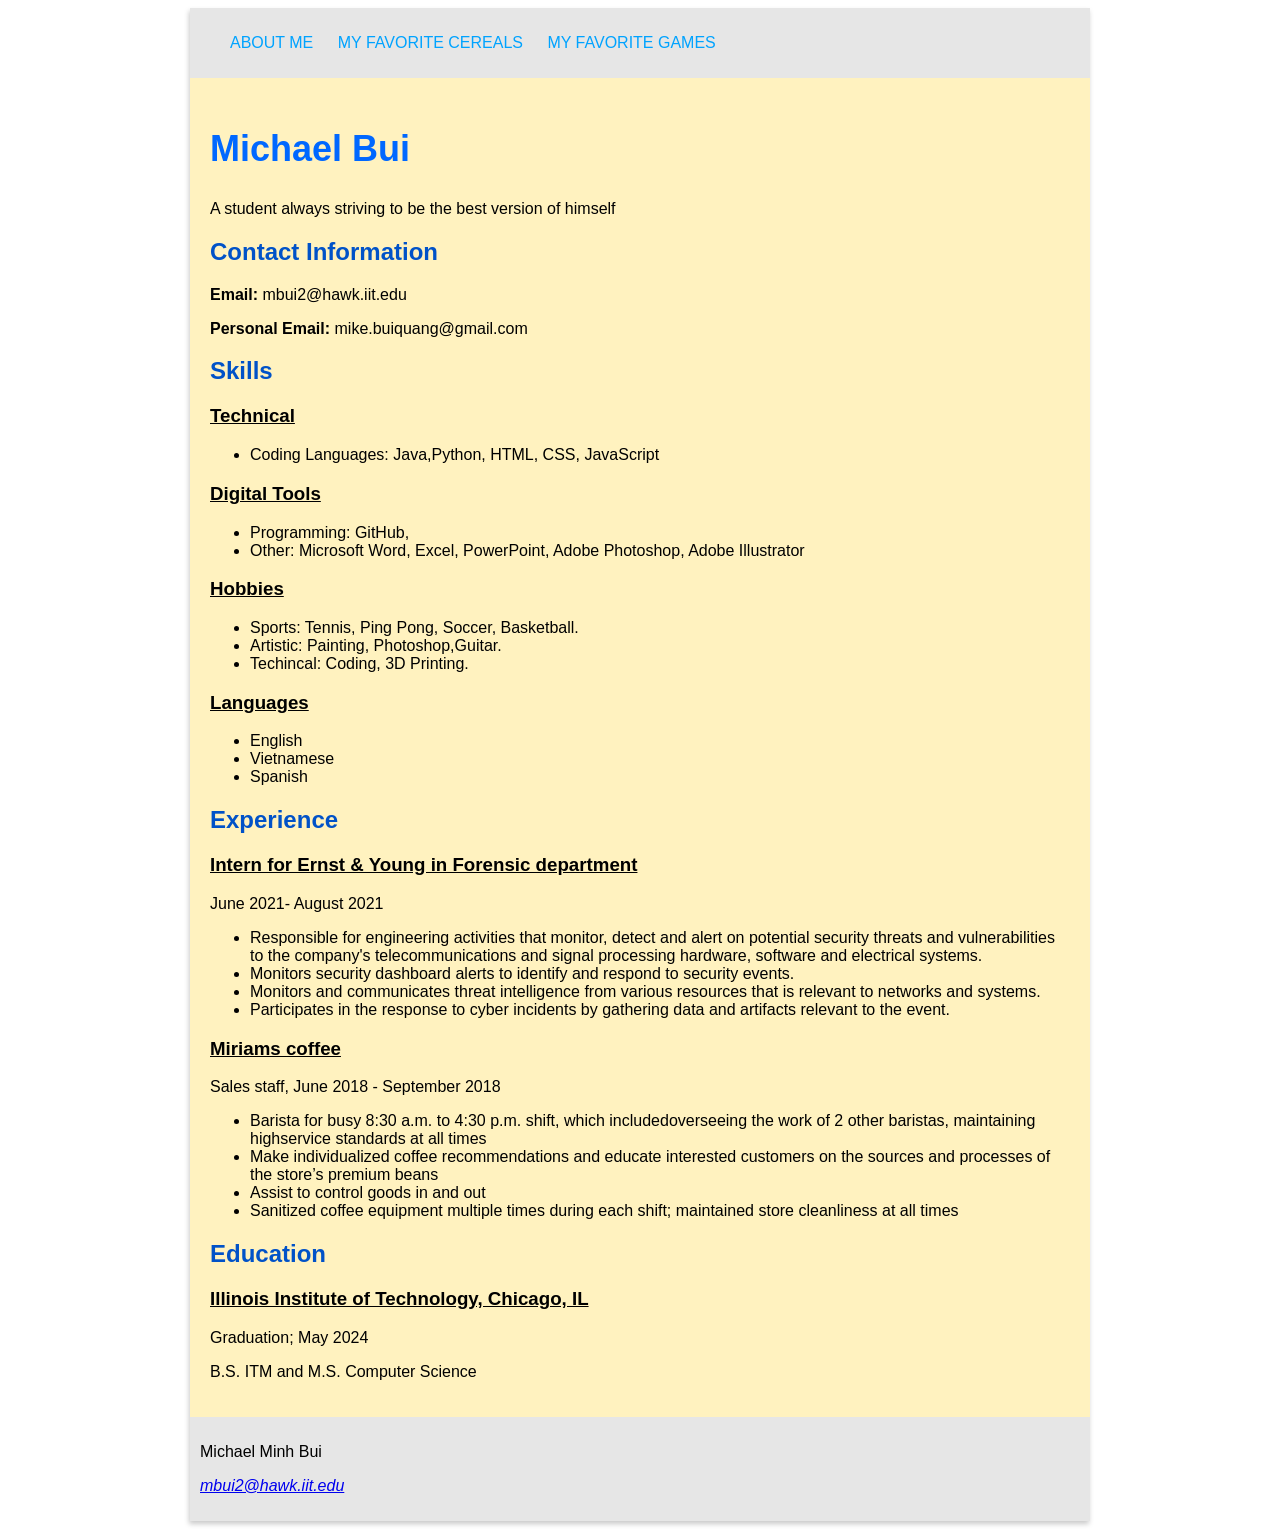
<file: index.html>
﻿<!DOCTYPE html>
<html lang="en">
  <head>
    <meta charset="utf-8" />
    <title>Project 1: About me</title>
    <link href="assests/css/styles.css" rel="stylesheet" />
  </head>
  <body>
    <div class="wrapper">
      <header>
        <nav>
          <ul>
            <li>
              <a href="index.html">About Me</a>
            </li>
            <li>
              <a href="cereal.html">My Favorite Cereals</a>
            </li>
            <li>
              <a href="games.html">My Favorite Games</a>
            </li>
          </ul>
        </nav>
      </header>
      <section>
        <h1>Michael Bui</h1>
        <p>A student always striving to be the best version of himself</p>
        <h2>Contact Information</h2>
        <p><strong>Email:</strong> mbui2@hawk.iit.edu</p>
        <p><strong>Personal Email:</strong> mike.buiquang@gmail.com</p>
        <h2>Skills</h2>
        <h3>Technical</h3>
        <ul>
          <li>Coding Languages: Java,Python, HTML, CSS, JavaScript</li>
        </ul>
        <h3>Digital Tools</h3>
        <ul>
          <li>Programming: GitHub,</li>
          <li>Other: Microsoft Word, Excel, PowerPoint, Adobe Photoshop, Adobe Illustrator</li>
        </ul>
        <h3>Hobbies</h3>
        <ul>
          <li>Sports: Tennis, Ping Pong, Soccer, Basketball.</li>
          <li>Artistic: Painting, Photoshop,Guitar.</li>
          <li>Techincal: Coding, 3D Printing.</li>
        </ul>
        <h3>Languages</h3>
        <ul>
          <li>English</li>
          <li>Vietnamese</li>
          <li>Spanish</li>
        </ul>
        <h2>Experience</h2>
        <h3>Intern for Ernst & Young in Forensic department</h3>
        <p>June 2021- August 2021</p>
        <ul>
          <li>
            Responsible for engineering activities that monitor, detect and alert on potential security threats and vulnerabilities to the
            company's telecommunications and signal processing hardware, software and electrical systems.
          </li>
          <li>Monitors security dashboard alerts to identify and respond to security events.</li>
          <li>Monitors and communicates threat intelligence from various resources that is relevant to networks and systems.</li>
          <li>Participates in the response to cyber incidents by gathering data and artifacts relevant to the event.</li>
        </ul>
        <h3>Miriams coffee</h3>
        <p>Sales staff, June 2018 - September 2018</p>
        <ul>
          <li>
            Barista for busy 8:30 a.m. to 4:30 p.m. shift, which includedoverseeing the work of 2 other baristas, maintaining highservice
            standards at all times
          </li>
          <li>
            Make individualized coffee recommendations and educate interested customers on the sources and processes of the store’s premium
            beans
          </li>
          <li>Assist to control goods in and out</li>
          <li>Sanitized coffee equipment multiple times during each shift; maintained store cleanliness at all times</li>
        </ul>
        <h2>Education</h2>
        <h3>Illinois Institute of Technology, Chicago, IL</h3>
        <p>Graduation; May 2024</p>
        <p>B.S. ITM and M.S. Computer Science</p>
      </section>
      <footer>
        <p>Michael Minh Bui</p>
        <address>
          <p>
            <a href="mailto:mbui2@hawk.iit.edu">mbui2@hawk.iit.edu</a>
          </p>
        </address>
      </footer>
    </div>
  </body>
</html>
</file>
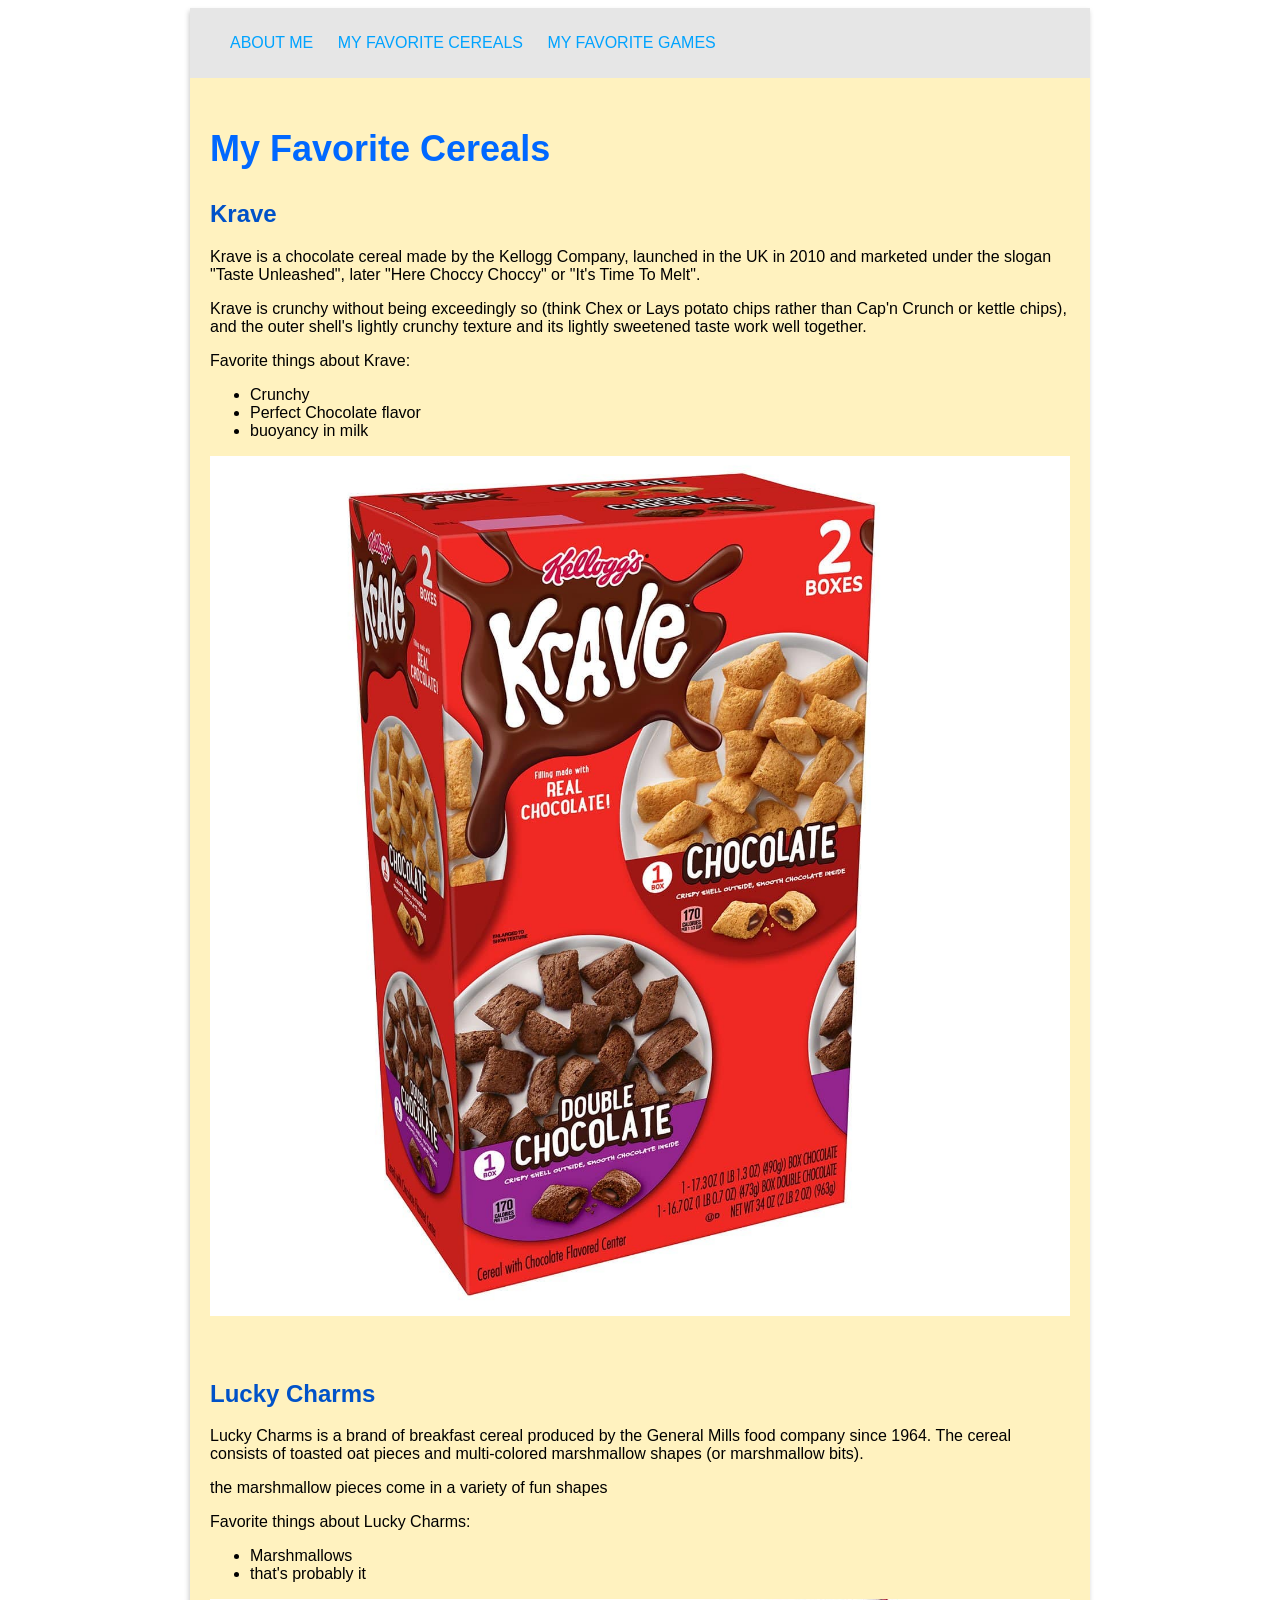
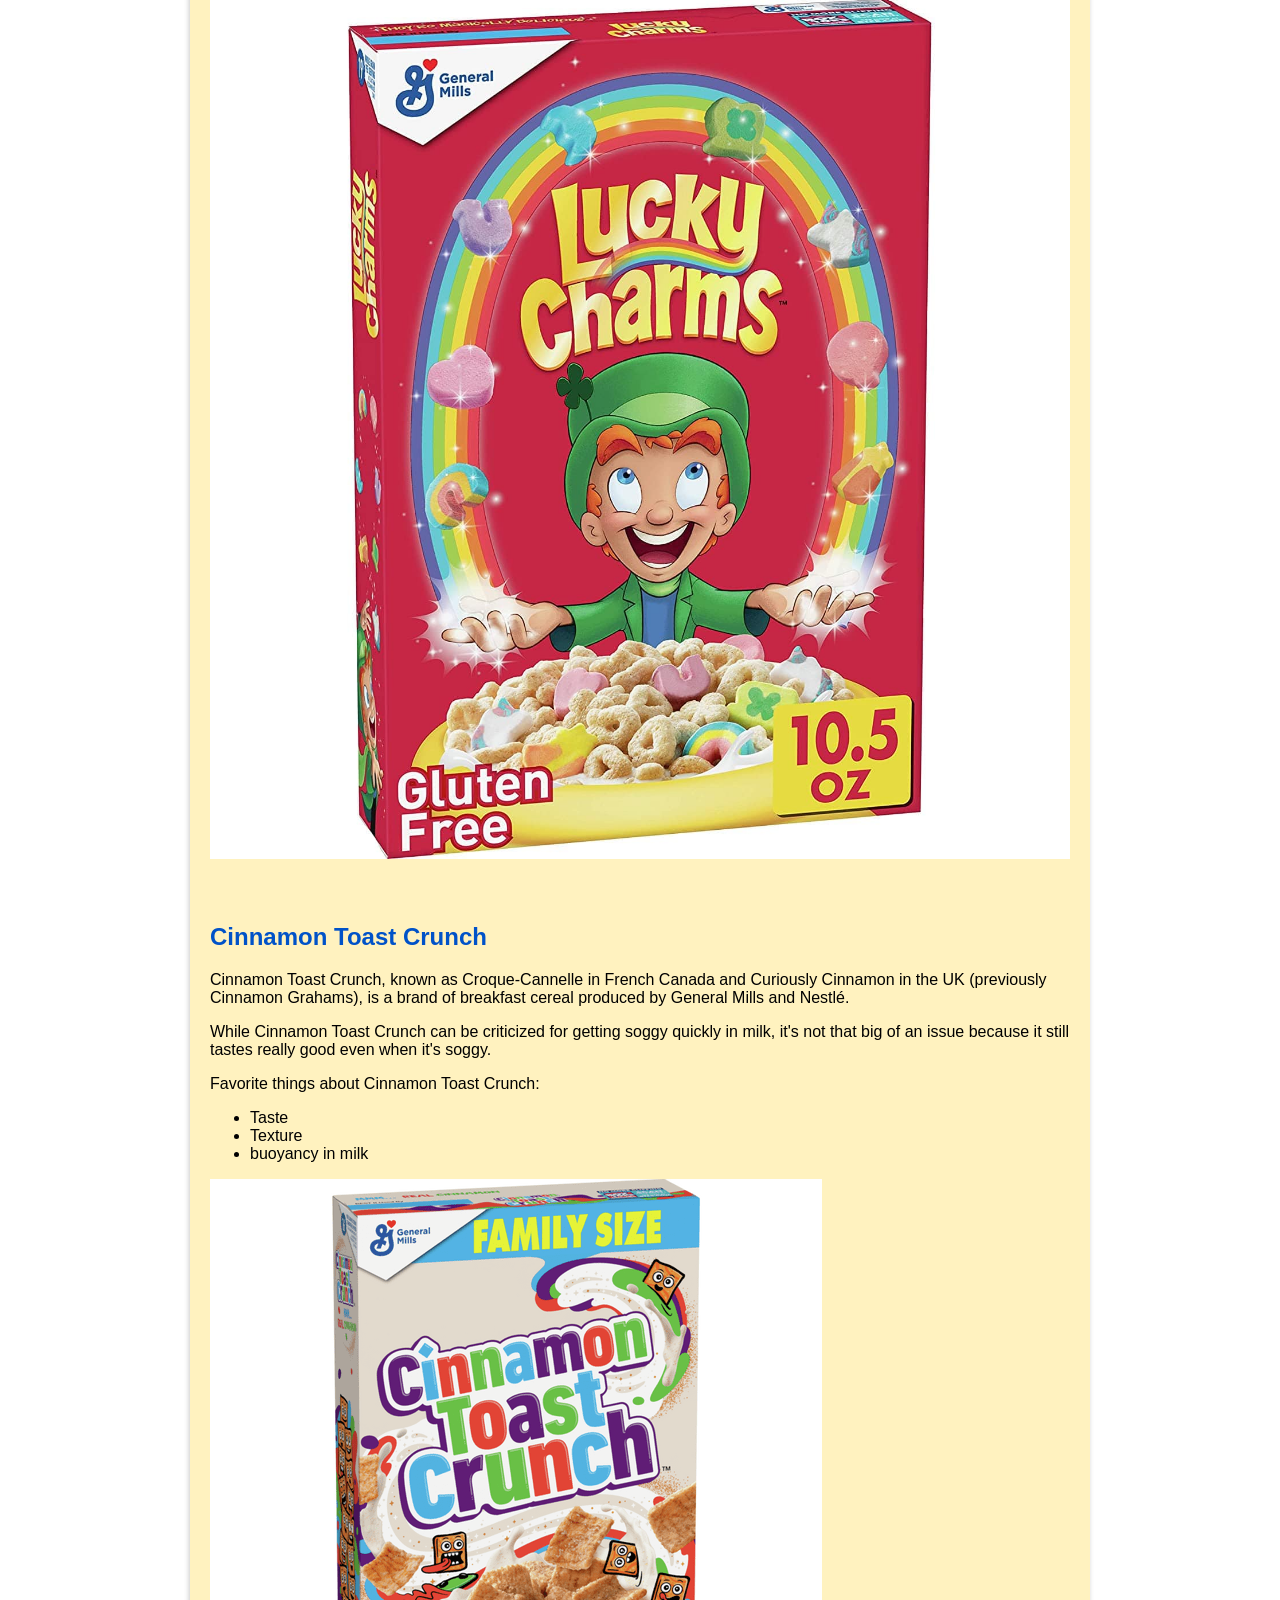
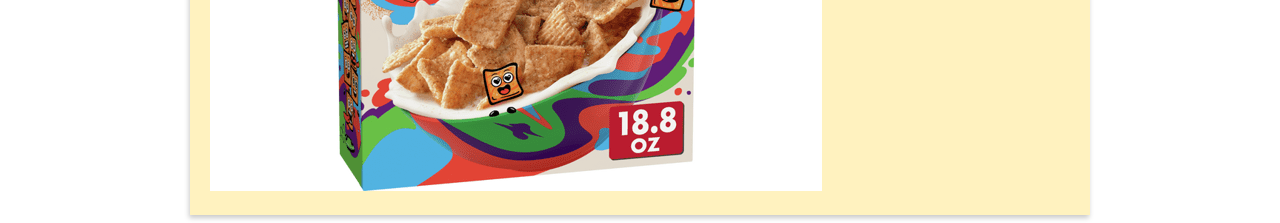
<file: cereal.html>
﻿<!DOCTYPE html>
<html lang="en">
  <head>
    <meta charset="utf-8" />
    <title>My Favorite Cereals</title>
    <link href="assests/css/styles.css" rel="stylesheet" />
  </head>
  <body>
    <div class="wrapper">
      <header>
        <nav>
          <ul>
            <li>
              <a href="index.html">About Me</a>
            </li>
            <li>
              <a href="cereal.html">My Favorite Cereals</a>
            </li>
            <li>
              <a href="games.html">My Favorite Games</a>
            </li>
          </ul>
        </nav>
      </header>
      <section>
        <h1>My Favorite Cereals</h1>
        <div class="Krave">
          <h2>Krave</h2>
          <p>
            Krave is a chocolate cereal made by the Kellogg Company, launched in the UK in 2010 and marketed under the slogan "Taste
            Unleashed", later "Here Choccy Choccy" or "It's Time To Melt".
          </p>
          <p>
            Krave is crunchy without being exceedingly so (think Chex or Lays potato chips rather than Cap'n Crunch or kettle chips), and
            the outer shell's lightly crunchy texture and its lightly sweetened taste work well together.
          </p>
          <p>Favorite things about Krave:</p>
          <ul>
            <li>Crunchy</li>
            <li>Perfect Chocolate flavor</li>
            <li>buoyancy in milk</li>
          </ul>
          <img alt="image of Krave box" src="assests/images/krave.jpeg" />
        </div>
      </section>
      <section>
        <div class="Lucky Charms">
          <h2>Lucky Charms</h2>
          <p>
            Lucky Charms is a brand of breakfast cereal produced by the General Mills food company since 1964. The cereal consists of
            toasted oat pieces and multi-colored marshmallow shapes (or marshmallow bits).
          </p>
          <p>the marshmallow pieces come in a variety of fun shapes</p>
          <p>Favorite things about Lucky Charms:</p>
          <ul>
            <li>Marshmallows</li>
            <li>that's probably it</li>
          </ul>
          <img alt="image of Lucky Charms box" src="assests/images/luckyCharms.jpg" />
        </div>
      </section>
      <section>
        <div class="Cinnamon Toast Crunch">
          <h2>Cinnamon Toast Crunch</h2>
          <p>
            Cinnamon Toast Crunch, known as Croque-Cannelle in French Canada and Curiously Cinnamon in the UK (previously Cinnamon Grahams),
            is a brand of breakfast cereal produced by General Mills and Nestlé.
          </p>
          <p>
            While Cinnamon Toast Crunch can be criticized for getting soggy quickly in milk, it's not that big of an issue because it still
            tastes really good even when it's soggy.
          </p>
          <p>Favorite things about Cinnamon Toast Crunch:</p>
          <ul>
            <li>Taste</li>
            <li>Texture</li>
            <li>buoyancy in milk</li>
          </ul>
          <img alt="image of Cinnamon Toast Crunch box" src="assests/images/cinnamonToastCrunch.png" />
        </div>
      </section>
    </div>
  </body>
</html>
</file>
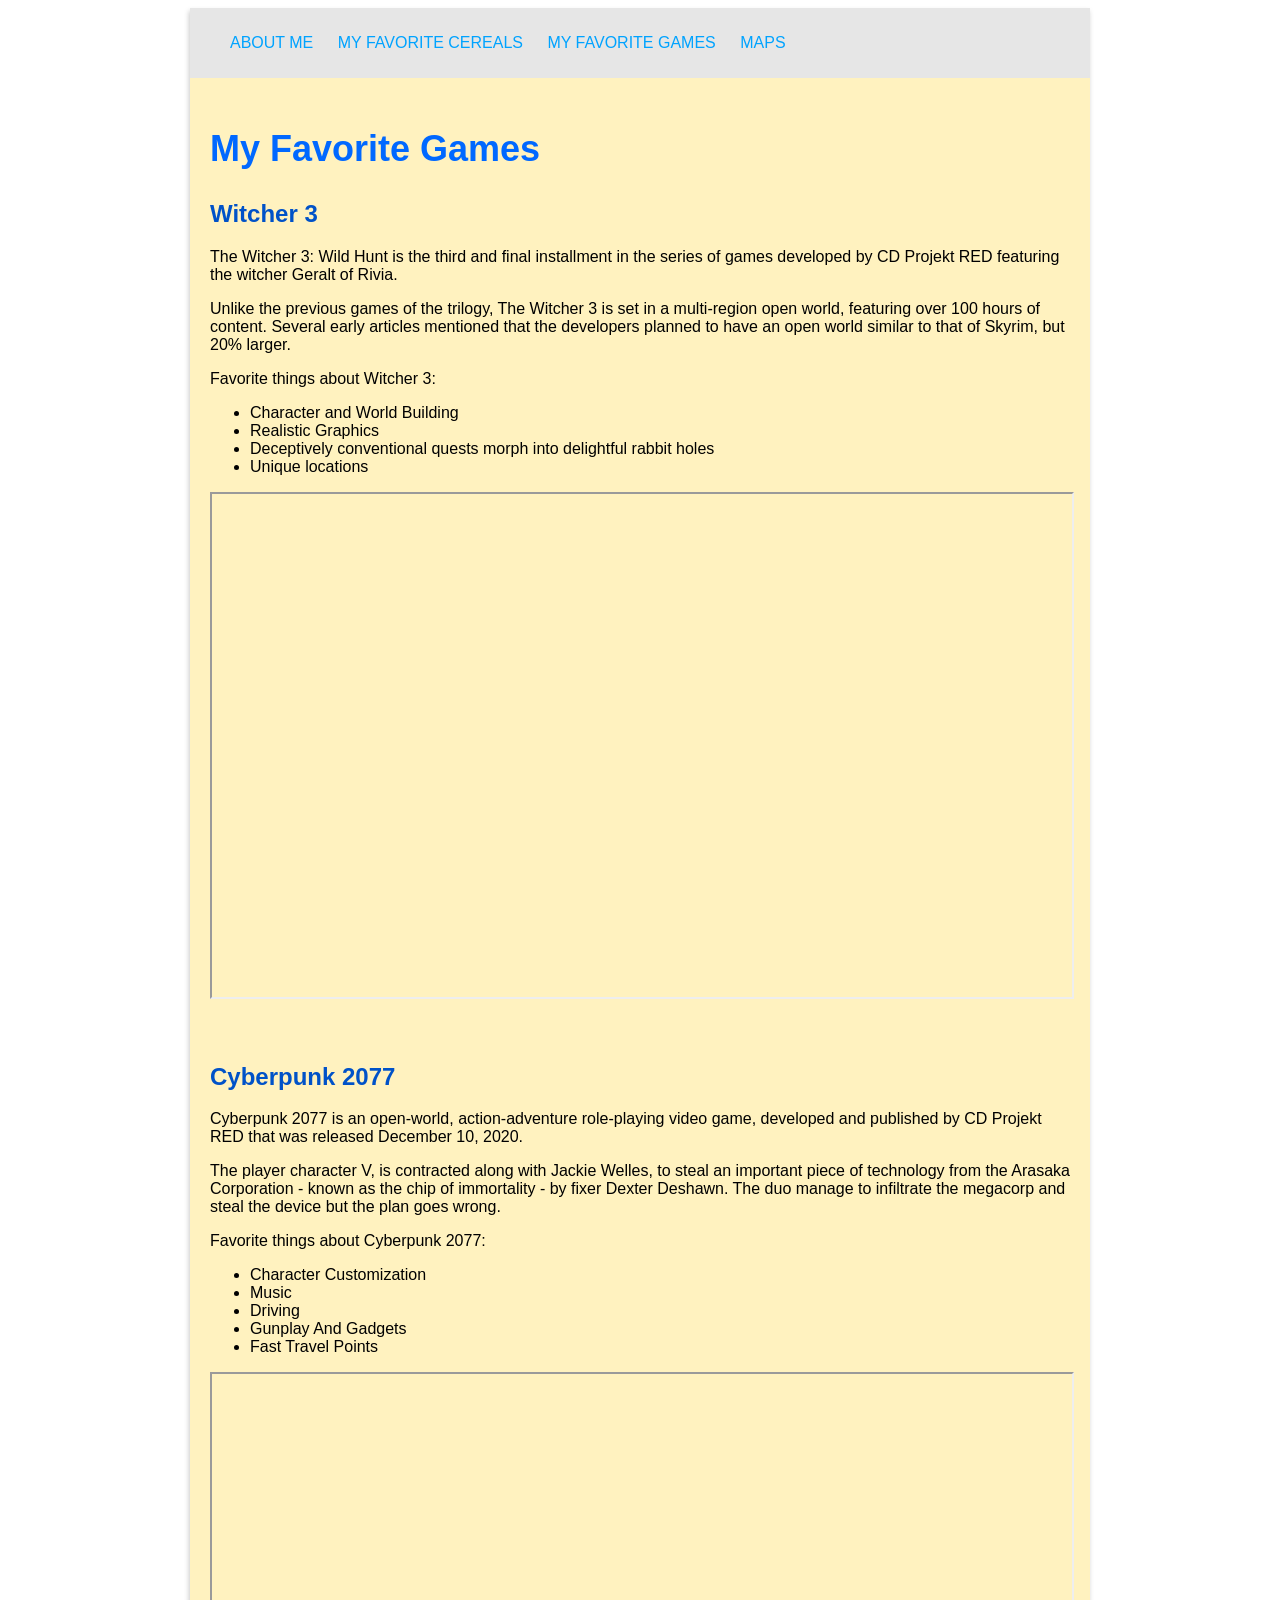
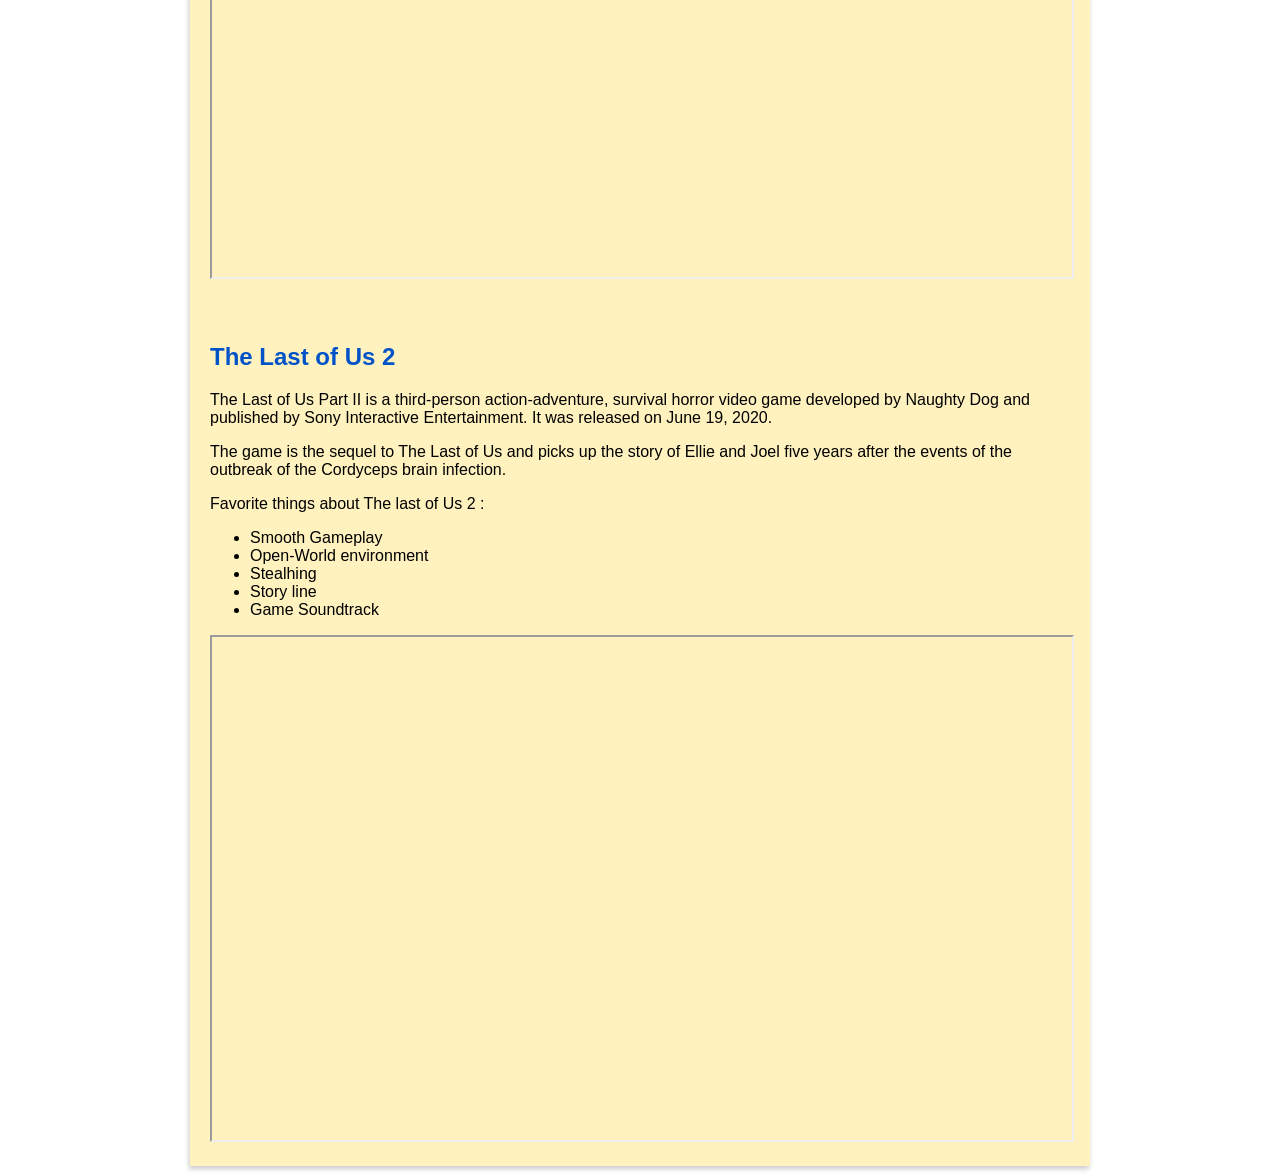
<file: games.html>
﻿<!DOCTYPE html>
<html lang="en">
  <head>
    <meta charset="utf-8" />
    <title>My Favorite Games</title>
    <link rel="stylesheet" href="assests/css/styles.css" />
  </head>
  <body>
    <div class="wrapper">
      <header>
        <nav>
          <ul>
            <li><a href="index.html">About Me</a></li>
            <li><a href="cereal.html">My Favorite Cereals</a></li>
            <li><a href="games.html">My Favorite Games</a></li>
			<li><a href="map.html">Maps</a></li>
          </ul>
        </nav>
      </header>
      <section>
        <h1>My Favorite Games</h1>
        <div class="Witcher 3">
          <h2>Witcher 3</h2>
          <p>
            The Witcher 3: Wild Hunt is the third and final installment in the series of games developed by CD Projekt RED featuring the
            witcher Geralt of Rivia.
          </p>
          <p>
            Unlike the previous games of the trilogy, The Witcher 3 is set in a multi-region open world, featuring over 100 hours of
            content. Several early articles mentioned that the developers planned to have an open world similar to that of Skyrim, but 20%
            larger.
          </p>
          <p>Favorite things about Witcher 3:</p>
          <ul>
            <li>Character and World Building</li>
            <li>Realistic Graphics</li>
            <li>Deceptively conventional quests morph into delightful rabbit holes</li>
            <li>Unique locations</li>
          </ul>
          <iframe
            width="894"
            height="503"
            src="https://www.youtube.com/embed/c0i88t0Kacs"
            title="YouTube video player"
            allow="accelerometer; autoplay; clipboard-write; encrypted-media; gyroscope; picture-in-picture"
            allowfullscreen
          ></iframe>
        </div>
      </section>
      <section>
        <div class="Cyberpunk 2077">
          <h2>Cyberpunk 2077</h2>
          <p>
            Cyberpunk 2077 is an open-world, action-adventure role-playing video game, developed and published by CD Projekt RED that was
            released December 10, 2020.
          </p>
          <p>
            The player character V, is contracted along with Jackie Welles, to steal an important piece of technology from the Arasaka
            Corporation - known as the chip of immortality - by fixer Dexter Deshawn. The duo manage to infiltrate the megacorp and steal
            the device but the plan goes wrong.
          </p>
          <p>Favorite things about Cyberpunk 2077:</p>
          <ul>
            <li>Character Customization</li>
            <li>Music</li>
            <li>Driving</li>
            <li>Gunplay And Gadgets</li>
            <li>Fast Travel Points</li>
          </ul>
          <iframe
            width="894"
            height="503"
            src="https://www.youtube.com/embed/LembwKDo1Dk"
            title="YouTube video player"
            allow="accelerometer; autoplay; clipboard-write; encrypted-media; gyroscope; picture-in-picture"
            allowfullscreen
          ></iframe>
        </div>
      </section>
      <section>
        <div class="The Last of Us 2">
          <h2>The Last of Us 2</h2>
          <p>
            The Last of Us Part II is a third-person action-adventure, survival horror video game developed by Naughty Dog and published by
            Sony Interactive Entertainment. It was released on June 19, 2020.
          </p>
          <p>
            The game is the sequel to The Last of Us and picks up the story of Ellie and Joel five years after the events of the outbreak of
            the Cordyceps brain infection.
          </p>
          <p>Favorite things about The last of Us 2 :</p>
          <ul>
            <li>Smooth Gameplay</li>
            <li>Open-World environment</li>
            <li>Stealhing</li>
            <li>Story line</li>
            <li>Game Soundtrack</li>
          </ul>
          <iframe
            width="894"
            height="503"
            src="https://www.youtube.com/embed/qPNiIeKMHyg"
            title="YouTube video player"
            allow="accelerometer; autoplay; clipboard-write; encrypted-media; gyroscope; picture-in-picture"
            allowfullscreen
          ></iframe>
        </div>
      </section>
    </div>
  </body>
</html>
</file>
<file: assests/css/styles.css>
﻿body {
  font-family: sans-serif;
}

.wrapper {
  max-width: 900px;
  margin: 0 auto;
  box-shadow: -1px 3px 5px 0px #cacaca;
  background: #fff2bf;
}

nav ul {
  list-style-type: none;
}

nav ul li {
  display: inline-block;
}

nav ul li a {
  color: #00a3ff;
  text-transform: uppercase;
  margin-right: 20px;
  text-decoration: none;
}

nav ul li a:hover {
  color: #00b3ff;
}

header {
  background: #e6e6e6;
  padding: 10px 0;
}

section {
  padding: 20px;
}

section img,
section iframe {
  max-width: 100%;
}

h1 {
  color: #0068ff;
  font-size: 36px;
}

h2 {
  color: #0052c8;
}

h3 {
  text-decoration: underline;
}

footer {
  background: #e6e6e6;
  padding: 10px;
}
</file>
